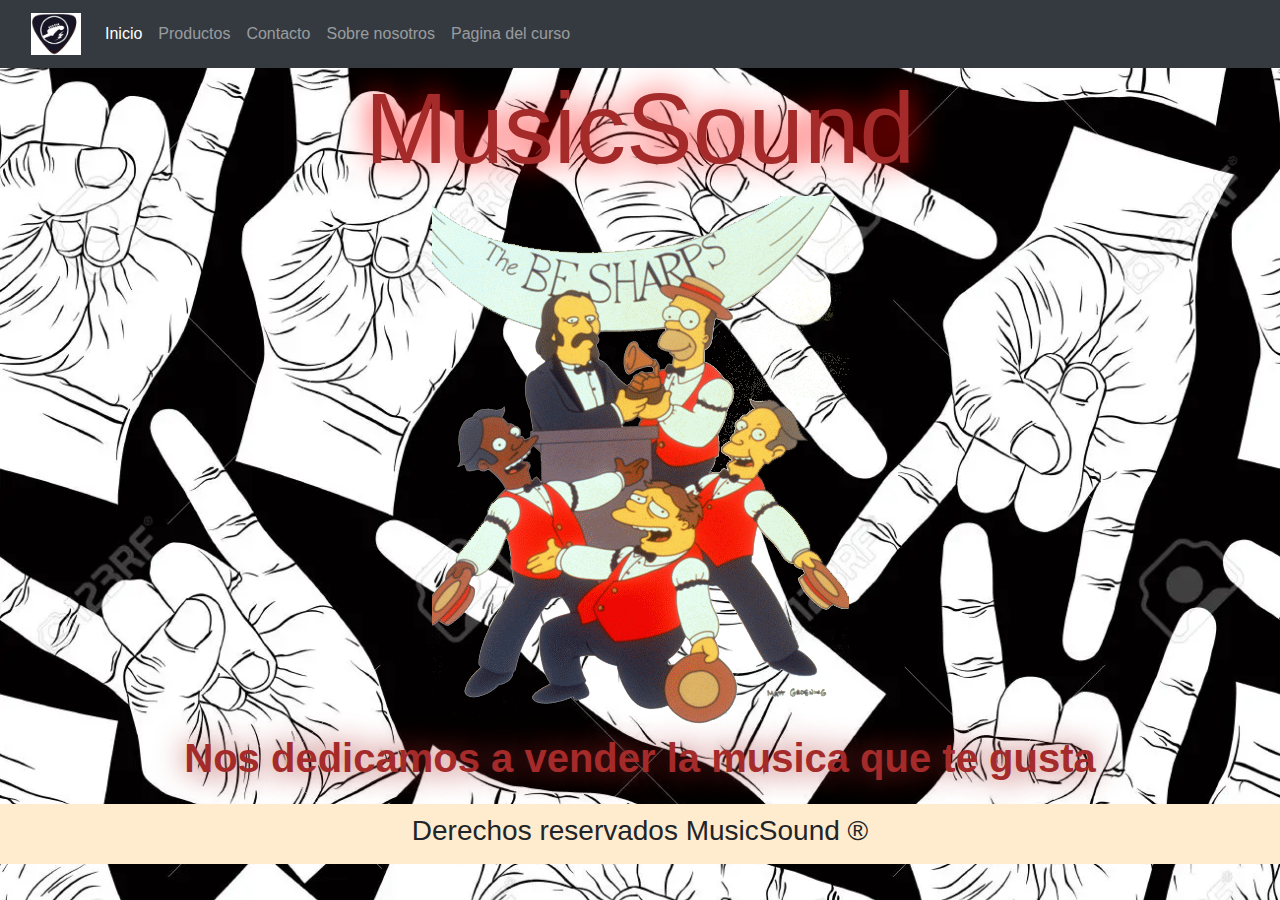
<file: index.html>
<!DOCTYPE html>
<html lang="en">
<head>
    <meta charset="UTF-8">
    <meta http-equiv="X-UA-Compatible" content="IE=edge">
    <meta name="viewport" content="width=device-width, initial-scale=1.0">
    <link rel="shortcut icon" href="images/images69.png">
    <link rel="stylesheet" href="https://cdn.jsdelivr.net/npm/bootstrap@4.0.0/dist/css/bootstrap.min.css" integrity="sha384-Gn5384xqQ1aoWXA+058RXPxPg6fy4IWvTNh0E263XmFcJlSAwiGgFAW/dAiS6JXm" crossorigin="anonymous">
    <link rel="stylesheet" href="css/styles.css">
    <title>MusicSound</title>
</head>
<body>   
    <header > 
        <nav class="navbar navbar-expand-lg navbar-dark bg-dark ">
            <div class="container-fluid">
              <a class="navbar-brand" href="#">
                  <img src="images/logo.png" alt="logo" width="50px">
              </a>
              <button class="navbar-toggler" type="button" data-bs-toggle="collapse" data-bs-target="#navbarSupportedContent" aria-controls="navbarSupportedContent" aria-expanded="false" aria-label="Toggle navigation">
                <span class="navbar-toggler-icon"></span>
              </button>
              <div class="collapse navbar-collapse" id="navbarSupportedContent">
                <ul class="navbar-nav me-auto mb-2 mb-lg-0">
                  <li class="nav-item">
                    <a class="nav-link active " aria-current="page" href="index.html">Inicio</a>
                  </li>
                  <li class="nav-item">
                    <a class="nav-link" href="pages/productos.html">Productos</a>
                  </li>
                  <li class="nav-item ">
                    <a class="nav-link" href="pages/contacto.html">Contacto</a>
                  <li class="nav-item">
                    <a class="nav-link" href="pages/nosotros.html">Sobre nosotros</a>
                  </li>
                  <li class="nav-item">
                    <a class="nav-link" href="https://www.coderhouse.com/online/desarrollo-web-online">Pagina del curso</a>
                  </li>
                </ul>
                <form class="d-flex">
                </form>
              </div>
            </div>
          </nav>
    </header>

    <h1 class="Classtitulo">MusicSound</h1>
    <img class="classfotofondo" src="images/homers_barbershop_quartet.png" alt="Portada de la pagina">
    <section>
        <article id="Descripcion">
            <p class="Classp">Nos dedicamos a vender la musica que te gusta</p>
        </article>
    </section>

    <footer id="Final">
        <h3>Derechos reservados MusicSound ®</h3>
    </footer>
    <script src="https://cdn.jsdelivr.net/npm/bootstrap@4.0.0/dist/js/bootstrap.min.js" integrity="sha384-JZR6Spejh4U02d8jOt6vLEHfe/JQGiRRSQQxSfFWpi1MquVdAyjUar5+76PVCmYl" crossorigin="anonymous"></script>
</body>
</html>
</file>
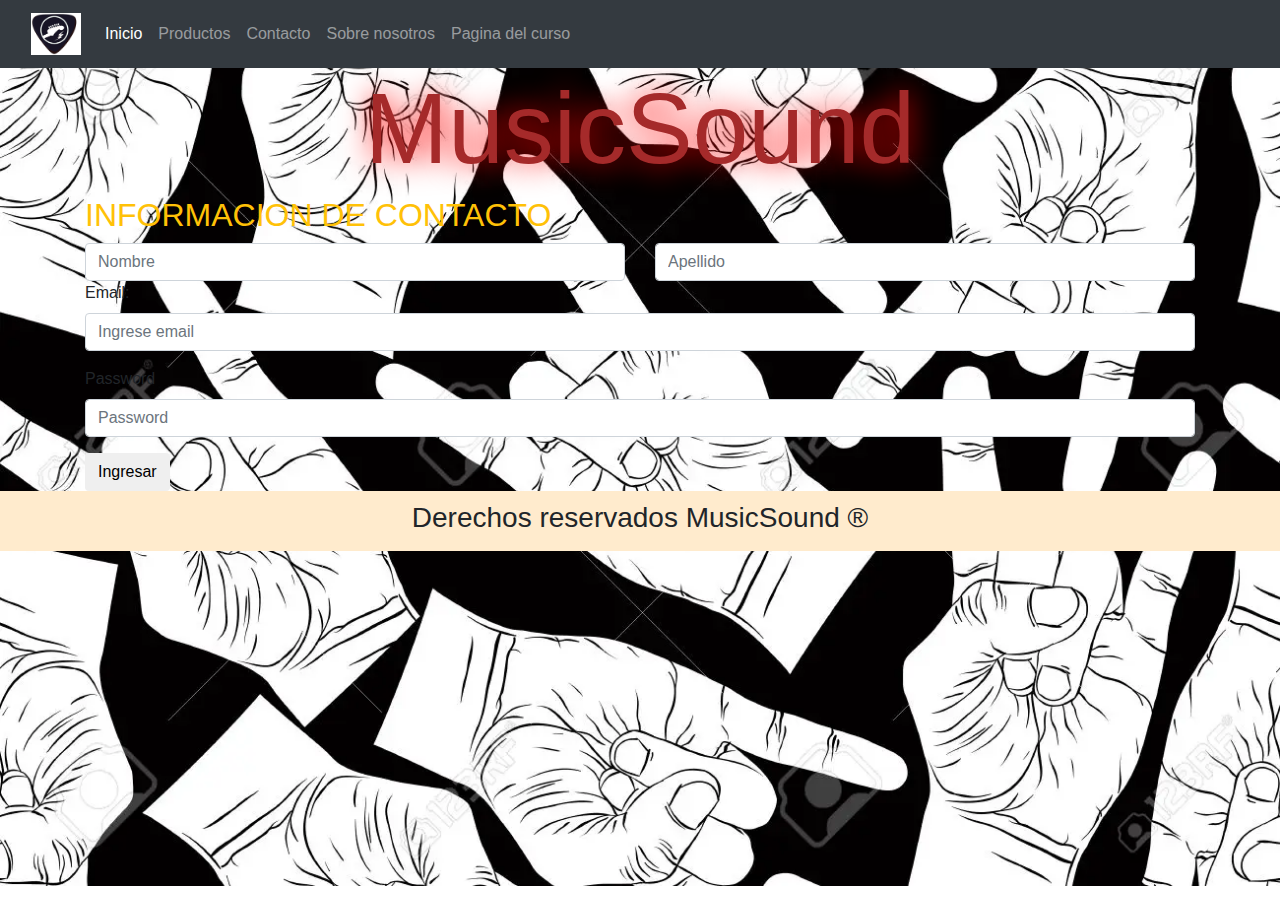
<file: pages/contacto.html>
<!DOCTYPE html>
<html lang="en">
<head>
    <meta charset="UTF-8">
    <meta http-equiv="X-UA-Compatible" content="IE=edge">
    <meta name="viewport" content="width=device-width, initial-scale=1.0">
    <link rel="shortcut icon" href="../images/images69.png">
    <link rel="stylesheet" href="https://cdn.jsdelivr.net/npm/bootstrap@4.0.0/dist/css/bootstrap.min.css" integrity="sha384-Gn5384xqQ1aoWXA+058RXPxPg6fy4IWvTNh0E263XmFcJlSAwiGgFAW/dAiS6JXm" crossorigin="anonymous">
    <link rel="stylesheet" href="../css/styles.css">
    <title>CONTACTO</title>
</head>
<body>
    <header class="ClassA">
        <nav class="navbar navbar-expand-lg navbar-dark bg-dark ">
            <div class="container-fluid">
              <a class="navbar-brand" href="#">
                  <img src="../images/logo.png" alt="logo" width="50px">
              </a>
              <button class="navbar-toggler" type="button" data-bs-toggle="collapse" data-bs-target="#navbarSupportedContent" aria-controls="navbarSupportedContent" aria-expanded="false" aria-label="Toggle navigation">
                <span class="navbar-toggler-icon"></span>
              </button>
              <div class="collapse navbar-collapse" id="navbarSupportedContent">
                <ul class="navbar-nav me-auto mb-2 mb-lg-0">
                  <li class="nav-item">
                    <a class="nav-link active " aria-current="page" href="index.html">Inicio</a>
                  </li>
                  <li class="nav-item">
                    <a class="nav-link" href="pages/productos.html">Productos</a>
                  </li>
                  <li class="nav-item ">
                    <a class="nav-link" href="pages/contacto.html">Contacto</a>
                  <li class="nav-item">
                    <a class="nav-link" href="pages/nosotros.html">Sobre nosotros</a>
                  </li>
                  <li class="nav-item">
                    <a class="nav-link" href="https://www.coderhouse.com/online/desarrollo-web-online">Pagina del curso</a>
                  </li>
                </ul>
                <form class="d-flex">
                </form>
              </div>
            </div>
          </nav>
    </header>
    <h1 class="Classtitulo">MusicSound</h1>   
        <div class="container">
         <h2 class="text-warning" >INFORMACION DE CONTACTO </h2>
         <div>
         </div>
          <form action="#">
            <div class="row">
        <div class="col">
      <input type="text" class="form-control" placeholder="Nombre">
        </div>
        <div class="col">
             <input type="text" class="form-control" placeholder="Apellido">
           </div>
         </div>  
            <div class="form-group">
              <label for="email">Email:</label>
              <input type="email" class="form-control" id="email" placeholder="Ingrese email" name="email">
            </div>
            <div class="form-group">
                <label for="exampleInputPassword1">Password</label>
                <input type="password" class="form-control" id="exampleInputPassword1" placeholder="Password">
              </div>
        
            <button type="submit" class="btn btn-default">
                        Ingresar
                   </button>
          </form>
        </div>

    <footer id="Final">
        <h3>Derechos reservados MusicSound ®</h3>
    </footer>
    <script src="https://cdn.jsdelivr.net/npm/bootstrap@4.0.0/dist/js/bootstrap.min.js" integrity="sha384-JZR6Spejh4U02d8jOt6vLEHfe/JQGiRRSQQxSfFWpi1MquVdAyjUar5+76PVCmYl" crossorigin="anonymous"></script>
</body>
</html>
</file>
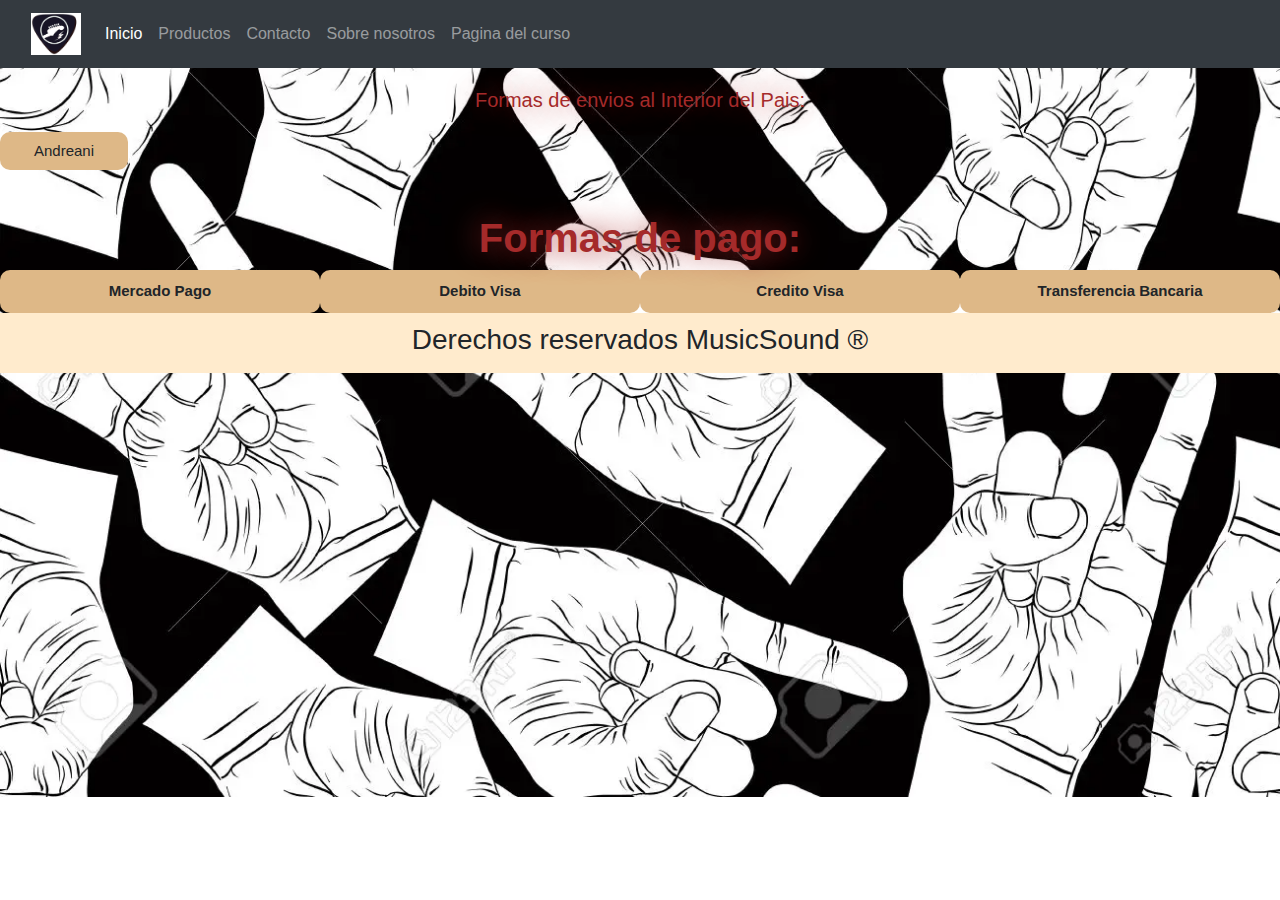
<file: pages/envios.html>
<!DOCTYPE html>
<html lang="en">
<head>
    <meta charset="UTF-8">
    <meta http-equiv="X-UA-Compatible" content="IE=edge">
    <meta name="viewport" content="width=device-width, initial-scale=1.0">
    <link rel="shortcut icon" href="../images/images69.png">
    <link rel="stylesheet" href="https://cdn.jsdelivr.net/npm/bootstrap@4.0.0/dist/css/bootstrap.min.css" integrity="sha384-Gn5384xqQ1aoWXA+058RXPxPg6fy4IWvTNh0E263XmFcJlSAwiGgFAW/dAiS6JXm" crossorigin="anonymous">
    <link rel="stylesheet" href="../css/styles.css">
    <title>ENVIOS</title>
</head>
<body>
    <header class="ClassA">
        <nav class="navbar navbar-expand-lg navbar-dark bg-dark ">
            <div class="container-fluid">
              <a class="navbar-brand" href="#">
                  <img src="../images/logo.png" alt="logo" width="50px">
              </a>
              <button class="navbar-toggler" type="button" data-bs-toggle="collapse" data-bs-target="#navbarSupportedContent" aria-controls="navbarSupportedContent" aria-expanded="false" aria-label="Toggle navigation">
                <span class="navbar-toggler-icon"></span>
              </button>
              <div class="collapse navbar-collapse" id="navbarSupportedContent">
                <ul class="navbar-nav me-auto mb-2 mb-lg-0">
                  <li class="nav-item">
                    <a class="nav-link active " aria-current="page" href="index.html">Inicio</a>
                  </li>
                  <li class="nav-item">
                    <a class="nav-link" href="pages/productos.html">Productos</a>
                  </li>
                  <li class="nav-item ">
                    <a class="nav-link" href="pages/contacto.html">Contacto</a>
                  <li class="nav-item">
                    <a class="nav-link" href="pages/nosotros.html">Sobre nosotros</a>
                  </li>
                  <li class="nav-item">
                    <a class="nav-link" href="https://www.coderhouse.com/online/desarrollo-web-online">Pagina del curso</a>
                  </li>
                </ul>
                <form class="d-flex">
                </form>
              </div>
            </div>
          </nav>
    </header>
    <h2 class="resplandor">Formas de envios al Interior del Pais:</h2>
    <section id="FormasEnvios">
        <h3 class="Classmenuenvio">Andreani</h3>
    </section>
    <br>
    <h2 class="Classp">Formas de pago:</h2>
    <section id="FormasPago">
        <table cellspacing="10">
            <tr>
                <th class="Classmenuenvio">Mercado Pago</th>
                <th class="Classmenuenvio">Debito Visa</th>
                <th class="Classmenuenvio">Credito Visa</th>
                <th class="Classmenuenvio">Transferencia Bancaria</th>
            </tr>

        </table>
    </section>

    <footer id="Final">
        <h3>Derechos reservados MusicSound ®</h3>
    </footer>
    <script src="https://cdn.jsdelivr.net/npm/bootstrap@4.0.0/dist/js/bootstrap.min.js" integrity="sha384-JZR6Spejh4U02d8jOt6vLEHfe/JQGiRRSQQxSfFWpi1MquVdAyjUar5+76PVCmYl" crossorigin="anonymous"></script>
</body>
</html>
</file>
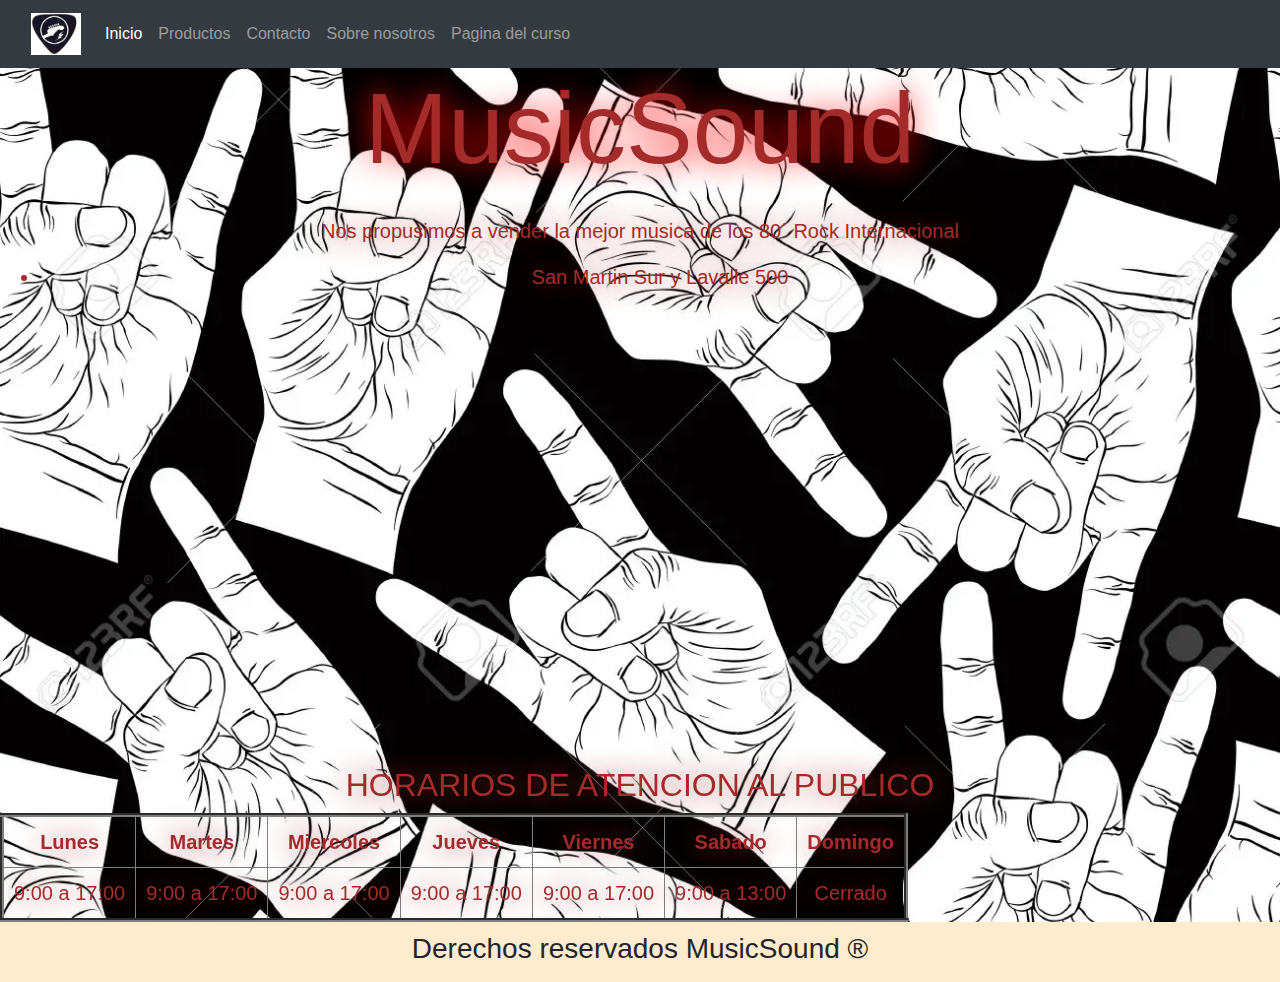
<file: pages/nosotros.html>
<!DOCTYPE html>
<html lang="en">
<head>
    <meta charset="UTF-8">
    <meta http-equiv="X-UA-Compatible" content="IE=edge">
    <meta name="viewport" content="width=device-width, initial-scale=1.0">
    <link rel="stylesheet" href="https://cdn.jsdelivr.net/npm/bootstrap@4.0.0/dist/css/bootstrap.min.css" integrity="sha384-Gn5384xqQ1aoWXA+058RXPxPg6fy4IWvTNh0E263XmFcJlSAwiGgFAW/dAiS6JXm" crossorigin="anonymous">
    <link rel="stylesheet" href="../css/styles.css">
    <title>NOSOTROS</title>
</head>
<body>
    <header class="ClassA">
        <nav class="navbar navbar-expand-lg navbar-dark bg-dark ">
            <div class="container-fluid">
              <a class="navbar-brand" href="#">
                  <img src="../images/logo.png" alt="logo" width="50px">
              </a>
              <button class="navbar-toggler" type="button" data-bs-toggle="collapse" data-bs-target="#navbarSupportedContent" aria-controls="navbarSupportedContent" aria-expanded="false" aria-label="Toggle navigation">
                <span class="navbar-toggler-icon"></span>
              </button>
              <div class="collapse navbar-collapse" id="navbarSupportedContent">
                <ul class="navbar-nav me-auto mb-2 mb-lg-0">
                  <li class="nav-item">
                    <a class="nav-link active " aria-current="page" href="index.html">Inicio</a>
                  </li>
                  <li class="nav-item">
                    <a class="nav-link" href="pages/productos.html">Productos</a>
                  </li>
                  <li class="nav-item ">
                    <a class="nav-link" href="pages/contacto.html">Contacto</a>
                  <li class="nav-item">
                    <a class="nav-link" href="pages/nosotros.html">Sobre nosotros</a>
                  </li>
                  <li class="nav-item">
                    <a class="nav-link" href="https://www.coderhouse.com/online/desarrollo-web-online">Pagina del curso</a>
                  </li>
                </ul>
                <form class="d-flex">
                </form>
              </div>
            </div>
          </nav>
    </header>
    <h1 class="Classtitulo">MusicSound</h1>
    <section id="Nosotros" class="resplandor">
        <P>
            Nos propusimos a vender la mejor musica de los 80´ Rock Internacional 
        </P>

        <div>
            <ul>
                <li>San Martin Sur y Lavalle 500</li>
                <iframe src="https://www.google.com/maps/embed?pb=!1m18!1m12!1m3!1d3348.894501060781!2d-68.8510686850665!3d-32.92738547824297!2m3!1f0!2f0!3f0!3m2!1i1024!2i768!4f13.1!3m3!1m2!1s0x967e097d630737ed%3A0xdd4b31c9ef39f9bb!2sSan%20Mart%C3%ADn%20Sur%20y%20Lavalle%20(Godoy%20Cruz%2C%20Mendoza)!5e0!3m2!1ses-419!2sar!4v1647389739510!5m2!1ses-419!2sar" width="600" height="450" style="border:0;" allowfullscreen="" loading="lazy"></iframe>
            </ul>
        </div>
        <h2>HORARIOS DE ATENCION AL PUBLICO</h2>

    <Table id="Horario" border="4" cellpadding="10">
        <tr>
            <th>Lunes</th>
            <th>Martes</th>
            <th>Miercoles</th>
            <th>Jueves</th>
            <th>Viernes</th>
            <th>Sabado</th>
            <Th>Domingo</Th>
        </tr>
        <tr>

            <td>9:00 a 17:00</td>
            <td>9:00 a 17:00</td>
            <td>9:00 a 17:00</td>
            <td>9:00 a 17:00</td>
            <td>9:00 a 17:00</td>
            <td>9:00 a 13:00</td>
            <td> Cerrado </td>
        </tr>
    </Table>
    </section>
    
    <footer id="Final">
        <h3>Derechos reservados MusicSound ®</h3>
    </footer>
    <script src="https://cdn.jsdelivr.net/npm/bootstrap@4.0.0/dist/js/bootstrap.min.js" integrity="sha384-JZR6Spejh4U02d8jOt6vLEHfe/JQGiRRSQQxSfFWpi1MquVdAyjUar5+76PVCmYl" crossorigin="anonymous"></script>
</body>
</html>
</file>
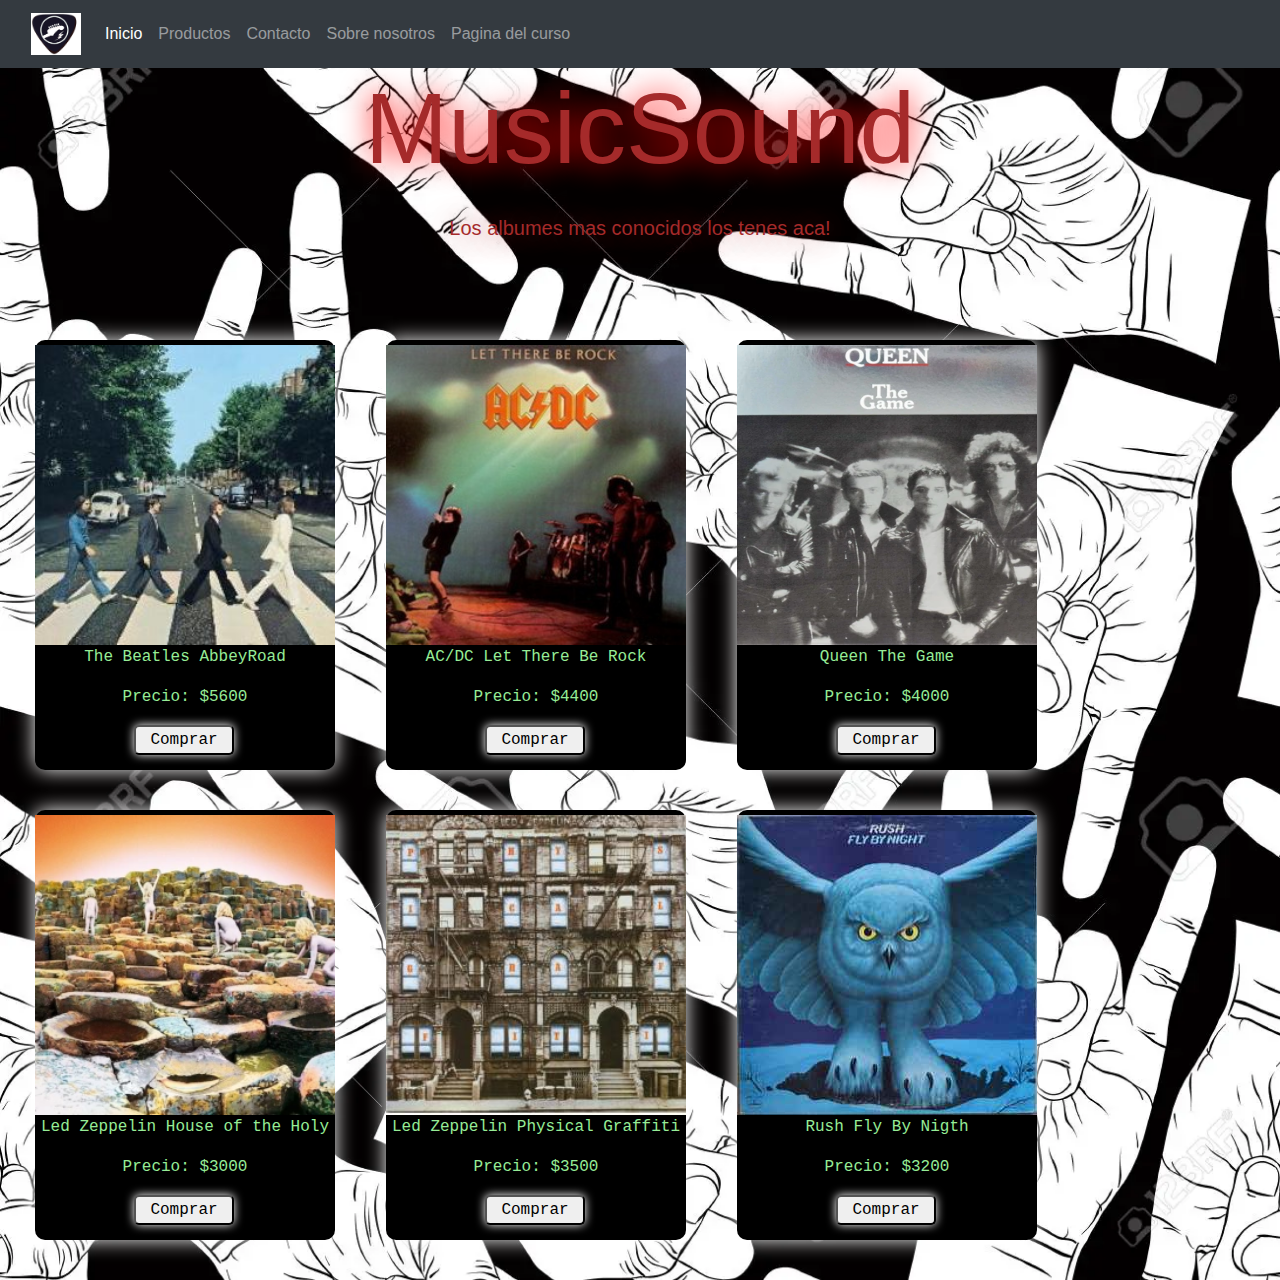
<file: pages/productos.html>
<!DOCTYPE html>
<html lang="en">
<head>
    <meta charset="UTF-8">
    <meta http-equiv="X-UA-Compatible" content="IE=edge">
    <meta name="viewport" content="width=device-width, initial-scale=1.0">
    <link rel="shortcut icon" href="../images/images69.png">
    <link rel="stylesheet" href="https://cdn.jsdelivr.net/npm/bootstrap@4.0.0/dist/css/bootstrap.min.css" integrity="sha384-Gn5384xqQ1aoWXA+058RXPxPg6fy4IWvTNh0E263XmFcJlSAwiGgFAW/dAiS6JXm" crossorigin="anonymous">
    <link rel="stylesheet" href="../css/styles.css">
    <title>Productos</title>
</head>
<body>
    <header class="ClassA">
        <nav class="navbar navbar-expand-lg navbar-dark bg-dark ">
            <div class="container-fluid">
              <a class="navbar-brand" href="#">
                  <img src="../images/logo.png" alt="logo" width="50px">
              </a>
              <button class="navbar-toggler" type="button" data-bs-toggle="collapse" data-bs-target="#navbarSupportedContent" aria-controls="navbarSupportedContent" aria-expanded="false" aria-label="Toggle navigation">
                <span class="navbar-toggler-icon"></span>
              </button>
              <div class="collapse navbar-collapse" id="navbarSupportedContent">
                <ul class="navbar-nav me-auto mb-2 mb-lg-0">
                  <li class="nav-item">
                    <a class="nav-link active " aria-current="page" href="index.html">Inicio</a>
                  </li>
                  <li class="nav-item">
                    <a class="nav-link" href="pages/productos.html">Productos</a>
                  </li>
                  <li class="nav-item ">
                    <a class="nav-link" href="pages/contacto.html">Contacto</a>
                  <li class="nav-item">
                    <a class="nav-link" href="pages/nosotros.html">Sobre nosotros</a>
                  </li>
                  <li class="nav-item">
                    <a class="nav-link" href="https://www.coderhouse.com/online/desarrollo-web-online">Pagina del curso</a>
                  </li>
                </ul>
                <form class="d-flex">
                </form>
              </div>
            </div>
          </nav>
    </header>
    <h1 class="Classtitulo">MusicSound</h1>
    <h5 class="resplandor">Los albumes mas conocidos los tenes aca!</h1>
        <section style="margin-top:100px" class= "productopadre">
            <div class="card1">
                <img class="producto1" src="../images/AbbeyRoad.jpg">
                <p class="producto1-info">The Beatles AbbeyRoad</p>
                <p class="producto1-info">Precio: $5600</p>
                <input class="botonCompra" type="submit" value="Comprar">
            </div>
            <div class="card1">
                <img class="producto1" src="../images/ACDC-Let-There-Be-Rock.jpg">
                <p class="producto1-info">AC/DC Let There Be Rock</p>
                <p class="producto1-info">Precio: $4400</p>
                <input class="botonCompra" type="submit" value="Comprar">
            </div>
            <div class="card1">
                <img class="producto1" src="../images/The-game.webp">
                <p class="producto1-info">Queen The Game</p>
                <p class="producto1-info">Precio: $4000</p>
                <input class="botonCompra" type="submit" value="Comprar">
            </div>
            <div class="card1">
                <img class="producto1" src="../images/housesoftheholy.webp">
                <p class="producto1-info">Led Zeppelin House of the Holy</p>
                <p class="producto1-info">Precio: $3000</p>
                <input class="botonCompra" type="submit" value="Comprar">
            </div>
            <div class="card1">
                <img class="producto1" src="../images/physical graffiti.jpg">
                <p class="producto1-info">Led Zeppelin Physical Graffiti</p>
                <p class="producto1-info">Precio: $3500</p>
                <input class="botonCompra" type="submit" value="Comprar">
            </div>
            <div class="card1">
                <img class="producto1" src="../images/R-10079189-1491238342-3674.jpg">
                <p class="producto1-info">Rush Fly By Nigth</p>
                <p class="producto1-info">Precio: $3200</p>
                <input class="botonCompra" type="submit" value="Comprar">
            </div>
            <script src="https://cdn.jsdelivr.net/npm/bootstrap@4.0.0/dist/js/bootstrap.min.js" integrity="sha384-JZR6Spejh4U02d8jOt6vLEHfe/JQGiRRSQQxSfFWpi1MquVdAyjUar5+76PVCmYl" crossorigin="anonymous"></script>
</body>
</html>
</file>
<file: css/styles.css>
body {
    background-image: url("../images/fondo2pantalla.webp");
    background-size: cover;
    background-position:center;
    background-repeat: no-repeat;
}
.ClassA{
    display: flex;
    flex-flow:column wrap;
    background-size: cover;
    background-position: center;
    text-align: center;
}
b{
    display: flex;
    flex-flow:column nowrap;
    text-align: center;
}
a{
    color: black;
}

.Classmenu1{
    display: flex;
    flex: 1 1 auto;
    font-size: 15px;
    font-family: Verdana, Geneva, Tahoma, sans-serif;
    display: inline-block;
    text-decoration: none;
    width: 10%;
    text-align: center;
    margin-top: 20px;
    margin-bottom: 20px;
    background-color: burlywood;
    padding-top: 10px;
    padding-bottom: 10px;
    border-radius: 10px;    
}
.classfotofondo{
    display: block;
    margin-left: auto;
    margin-right:auto;
}
.Classtitulo{
    display: flex;
    flex-direction: row;
    justify-content:center;
    font-size: 100px;
    color: brown;
    
    text-shadow: 0 0 30px red;
}
.Classp{
    font-size: 40px;
    color: brown;
    text-align: center;
    text-shadow: 0 0 30px brown;
    font-weight: bold;

}
footer { 
    display: flex;
    flex-direction: row;
    justify-content: center;
    background-color: blanchedalmond;
    height: 60px;
    width: 100%;
    text-align: center;
    padding-top: 10px;
    position: absolute;
    background-size: cover;
}
pie {
    color: black;
    font-family: monospace;
    display: inline-block;
    text-align: center;
    margin-left: auto;
    margin-right: auto;
    position: relative;
    padding-top: 10px;
}
.pie-imagen {
    color: black;
    font-family: monospace;
    display: inline-block;
    width: 30px;
    height: 30px;
    text-align: right;
    position: relative;
    margin-right: 10px;
}

.Registro{
    font-weight:bold;
    font-size: large;
    font-family: 'Gill Sans', 'Gill Sans MT', Calibri, 'Trebuchet MS', sans-serif;
    padding-top: 20px;
    color: brown;
    text-shadow: 0 0 30px #fff;
    text-align: center;
  }
  .producto1 {
    width: 300px;
    height: 300px;
    text-align: center;
}
 
  .resplandor{
    font-size: 20px;
    padding-top: 20px;
    color: brown;
    text-shadow: 0 0 30px rgb(161, 56, 56);
    text-align: center;
}
    .productopadre{
    display: flex;
    flex-wrap:wrap ;
    }
    .card1 {
    background-color: black;
    margin-bottom: 40px;
    margin-left: 35px;
    margin-right: 16px;
    border-radius: 10px;
    box-shadow: 0 0 20px white;
    padding-top: 5px;
    padding-bottom: 5px;
    }
.producto1-info {
    text-align: center;
    color: rgb(150, 236, 150);
    font-family: monospace;
}
.botonCompra {
    text-align: center;
    font-family: monospace;
    border-radius: 5px;
    width: 100px;
    text-decoration: none;
    margin-left: 33%;
    margin-bottom: 10px;
    box-shadow: 0 0 10px white;
}
.Classmenuenvio{
    font-size: 15px;
    font-family: Verdana, Geneva, Tahoma, sans-serif;
    text-decoration: none;
    width: 10%;
    text-align: center;
    margin-top: 20px;
    margin-bottom: 20px;
    background-color: burlywood;
    padding-top: 10px;
    padding-bottom: 10px;
    border-radius: 10px;    
}

@media all and (max-width: 800px){
    .ClassA{
        flex-direction: row;
    }
    .Classtitulo{
        display: flex;
        flex-wrap: nowrap;
        text-align: center;
    }
}

@media all and (max-width:600px){
    .productopadre{
        flex-direction:column;
    }
}
</file>
